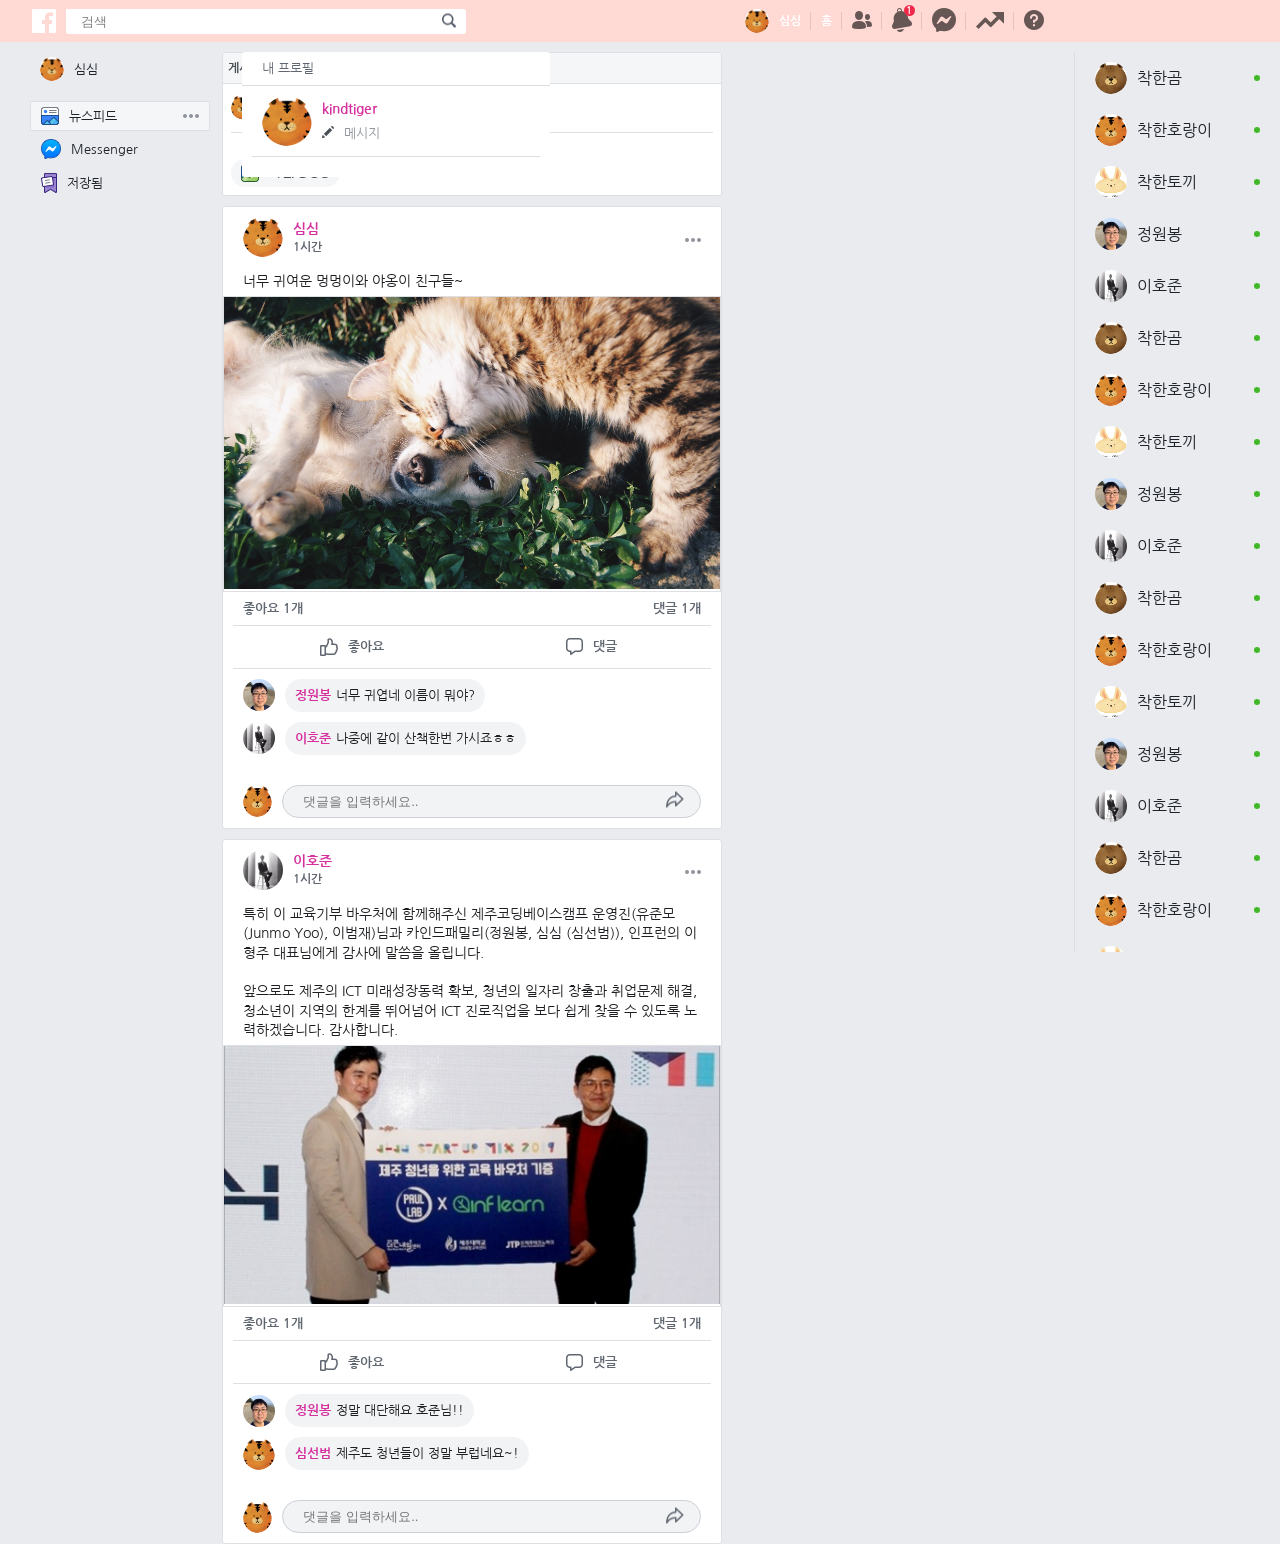
<file: index.html>
<!DOCTYPE html>
<html lang="ko-KR">
<head>
    <meta charset="UTF-8">
    <meta name="viewport" content="width=device-width, user-scalable=no, initial-scale=1.0, maximum-scale=1.0, minimum-scale=1.0">
    <title>Facebook</title>
    <link href="https://fonts.googleapis.com/css?family=Nanum+Gothic:400,700&display=swap" rel="stylesheet">
    <link rel="shortcut icon" href="imgs/favicon.png">
    <link rel="stylesheet" href="css/reset.css">
    <link rel="stylesheet" href="css/common.css">
    <link rel="stylesheet" href="css/main.css">
    <script src="js/main.js"></script>
    <script src="js/new_post.js"></script>

</head>
<body>


<section id="container">
    <header id="header">
        <div class="inner">

            <div class="left">
                <h1 class="icon icon--facebook-white"><a href="index.html"></a></h1>

                <div class="search_container">
                    <form action="">
                        <input type="text" id="search_box" placeholder="검색">
                        <button type="submit"><span class="icon--search-black"></span></button>
                    </form>
                </div>
            </div>

            <div class="right">
                <div class="my_name"><span class="profile_img"><img src="imgs/profile/tiger.png" alt=""></span><a
                        href="#">심심</a></div>
                <div class="home">홈</div>
                <div class="people"><a href="save.html"><span class="icon icon--people-black"></span></a></div>
                <div class="bell">
                    <span class="icon icon--bell-black"></span>
                    <div class="notice">
                        <div class="icon--arrow-top"></div>
                        <h3>알림</h3>
                        <ul>
                            <li>
                                <a href="#">
                                    <div class="profile_img"><img src="imgs/profile/bear.png" alt=""></div>
                                    <div>
                                        <div><span class="name">kindbear</span> <span>님도 자신의 상태에 댓글을 달았습니다.</span></div>
                                        <div class="time">1시간</div>
                                    </div>
                                </a>
                            </li>
                            <li>
                                <a href="#">
                                    <div class="profile_img"><img src="imgs/profile/bear.png" alt=""></div>
                                    <div>
                                        <div><span class="name">kindbear</span> <span>님도 자신의 상태에 댓글을 달았습니다.</span></div>
                                        <div class="time">1시간</div>
                                    </div>
                                </a>
                            </li>
                            <li>
                                <a href="#">
                                    <div class="profile_img"><img src="imgs/profile/bear.png" alt=""></div>
                                    <div>
                                        <div><span class="name">kindbear</span> <span>님도 자신의 상태에 댓글을 달았습니다.</span></div>
                                        <div class="time">1시간</div>
                                    </div>
                                </a>
                            </li>
                            <li>
                                <a href="#">
                                    <div class="profile_img"><img src="imgs/profile/bear.png" alt=""></div>
                                    <div>
                                        <div><span class="name">kindbear</span> <span>님도 자신의 상태에 댓글을 달았습니다.</span></div>
                                        <div class="time">1시간</div>
                                    </div>
                                </a>
                            </li>
                            <li>
                                <a href="#">
                                    <div class="profile_img"><img src="imgs/profile/bear.png" alt=""></div>
                                    <div>
                                        <div><span class="name">kindbear</span> <span>님도 자신의 상태에 댓글을 달았습니다.</span></div>
                                        <div class="time">1시간</div>
                                    </div>
                                </a>
                            </li>
                            <li>
                                <a href="#">
                                    <div class="profile_img"><img src="imgs/profile/bear.png" alt=""></div>
                                    <div>
                                        <div><span class="name">kindbear</span> <span>님도 자신의 상태에 댓글을 달았습니다.</span></div>
                                        <div class="time">1시간</div>
                                    </div>
                                </a>
                            </li>
                            <li>
                                <a href="#">
                                    <div class="profile_img"><img src="imgs/profile/bear.png" alt=""></div>
                                    <div>
                                        <div><span class="name">kindbear</span> <span>님도 자신의 상태에 댓글을 달았습니다.</span></div>
                                        <div class="time">1시간</div>
                                    </div>
                                </a>
                            </li>
                            <li>
                                <a href="#">
                                    <div class="profile_img"><img src="imgs/profile/bear.png" alt=""></div>
                                    <div>
                                        <div><span class="name">kindbear</span> <span>님도 자신의 상태에 댓글을 달았습니다.</span></div>
                                        <div class="time">1시간</div>
                                    </div>
                                </a>
                            </li>
                            <li>
                                <a href="#">
                                    <div class="profile_img"><img src="imgs/profile/bear.png" alt=""></div>
                                    <div>
                                        <div><span class="name">kindbear</span> <span>님도 자신의 상태에 댓글을 달았습니다.</span></div>
                                        <div class="time">1시간</div>
                                    </div>
                                </a>
                            </li>
                            <li>
                                <a href="#">
                                    <div class="profile_img"><img src="imgs/profile/bear.png" alt=""></div>
                                    <div>
                                        <div><span class="name">kindbear</span> <span>님도 자신의 상태에 댓글을 달았습니다.</span></div>
                                        <div class="time">1시간</div>
                                    </div>
                                </a>
                            </li>

                        </ul>
                    </div>
                </div>
                <div><a href="messenger.html"><span class="icon icon--messenger--black"></span></a></div>
                <div><a href="#"><span class="icon icon--chart--black"></span></a></div>
                <div class="question"><a href="http://www.kind-family.com"><span class="icon icon--question-black"></span></a></div>
            </div>

        </div>
    </header>

    <div id="wrapper">
        <div class="inner">

            <div class="left_box">
                <div class="my_name">

                    <a href="index.html">
                        <div class="profile_img"><img src="imgs/profile/tiger.png" alt=""></div>
                        <span class="name">심심</span>
                        <span class="icon--more"></span>
                    </a>
                </div>
                <ul class="list">
                    <li class="active"><a href="index.html"><span class="icon icon--news"></span>뉴스피드 <span class="icon--more"></span></a></li>
                    <li><a href="messenger.html"><span class="icon icon--messenger"></span>Messenger <span class="icon--more"></span></a></li>
                    <li><a href="save.html"><span class="icon icon--save"></span>저장됨 <span class="icon--more"></span></a></li>
                </ul>
            </div>

            <section id="contents_container">
                <article class="create_box">
                    <h2 class="title">게시물 만들기</h2>
                    <div class="text_field">

                        <form action="">

                            <div class="top">
                                <div class="profile_img"><img src="imgs/profile/tiger.png" alt=""></div>
                                <!--                                <div><span>심심님, 무슨 생각을 하고 계신가요?</span></div>-->
                                <p>
                                    <textarea name="content" id="text_field" cols="50" rows="5" data-name="add" placeholder="심심님, 무슨 생각을 하고 계신가요?"></textarea>
                                </p>
                            </div>
                            <div class="middle">
                                <canvas id="imageCanvas" width="0" height="0"></canvas>
                            </div>
                            <div class="bottom">
                                <input type="file" name="photo" id="id_photo" required accept="image/*">

                                <div class="import-btn">
                                    <label for="id_photo" id="photo_label"><span class="icon icon--picture"></span>사진/동영상</label>
                                </div>
                            </div>
                            <div class="submit">
                                <input type="submit" id="submitBtn" value="게시" disabled>
                            </div>

                        </form>
                    </div>
                </article>

                <article class="contents">
                    <header>
                        <div class="profile_container">
                            <div class="profile_img"><img src="imgs/profile/tiger.png" alt=""></div>
                            <div>
                                <div class="name"><a href="#">심심</a></div>
                                <div class="time">1시간</div>
                            </div>
                            <div class="more" data-name="more">
                                <span class="icon--more"></span>
                                <ul class="hidden_menu">
                                    <li><button>친구요청</button></li>
                                    <li>저장하기</li>
                                    <li><a href="edit.html">수정</a></li>
                                    <li><input type="button" value="삭제"></li>
                                </ul>
                            </div>
                        </div>
                    </header>
                    <div class="main_article">

                        너무 귀여운 멍멍이와 야옹이 친구들~

                    </div>
                    <div class="img_section">
                        <a href="#"><img src="imgs/thumb/thumb03.jpg" alt=""></a>
                    </div>

                    <div class="ajax_field">
                        <div class="like">좋아요 <span class="like_count" id="like-count-37">1</span>개</div>
                        <div class="comment">댓글 <span class="comment_count">1</span>개</div>
                    </div>

                    <div class="btn_container">
                        <div class="like-btn" data-name="like"><span class="icon icon--like-line"></span>좋아요</div>
                        <div class="comment-btn"><span class="icon icon--comment-line"></span>댓글</div>
                    </div>

                    <div class="comment_container">

                        <div class="id">
                            <div class="profile_img"><img src="imgs/profile/bong.jpg" alt=""></div>
                            <div class="comment_field">
                                <div class="text_container">
                                    <div class="name"><a href="#">정원봉</a></div>
                                    <div class="text_field">너무 귀엽네 이름이 뭐야?</div>
                                </div>
                            </div>
                        </div>

                        <div class="id">
                            <div class="profile_img"><img src="imgs/profile/ho.jpg" alt=""></div>
                            <div class="comment_field">
                                <div class="text_container">
                                    <div class="name"><a href="#">이호준</a></div>
                                    <div class="text_field">나중에 같이 산책한번 가시죠ㅎㅎ</div>
                                </div>
                            </div>
                        </div>

                    </div>

                    <div class="comment_input">
                        <div class="profile_img"><img src="imgs/profile/tiger.png" alt=""></div>
                        <div class="input_container">
                            <label for="comment37"></label>
                            <input type="text" id="comment37" placeholder="댓글을 입력하세요..">
                            <button class="send" data-name="send"><span class="icon--send"></span></button>
                        </div>
                    </div>
                </article>

                <article class="contents">
                    <header>
                        <div class="profile_container">
                            <div class="profile_img"><img src="imgs/profile/ho.jpg" alt=""></div>
                            <div>
                                <div class="name"><a href="#">이호준</a></div>
                                <div class="time">1시간</div>
                            </div>
                            <div class="more" data-name="more">
                                <span class="icon--more"></span>
                                <ul class="hidden_menu">
                                    <li><button>친구요청</button></li>
                                    <li>저장하기</li>
                                    <li><a href="#">수정</a></li>
                                    <li><input type="button" value="삭제"></li>
                                </ul>
                            </div>
                        </div>
                    </header>
                    <div class="main_article">
                        특히 이 교육기부 바우처에 함께해주신 제주코딩베이스캠프 운영진(유준모 (Junmo Yoo), 이범재)님과 카인드패밀리(정원봉, 심심 (심선범)), 인프런의 이형주 대표님에게 감사에 말씀을 올립니다.
                        <br>
                        <br>
                        앞으로도 제주의 ICT 미래성장동력 확보, 청년의 일자리 창출과 취업문제 해결, 청소년이 지역의 한계를 뛰어넘어 ICT 진로직업을 보다 쉽게 찾을 수 있도록 노력하겠습니다.
                        감사합니다.
                    </div>
                    <div class="img_section">
                        <a href="#"><img src="imgs/thumb/thumb01.jpg" alt=""></a>
                    </div>

                    <div class="ajax_field">
                        <div class="like">좋아요 <span class="like_count">1</span>개</div>
                        <div class="comment">댓글 <span class="comment_count">1</span>개</div>
                    </div>

                    <div class="btn_container">
                        <div class="like-btn"><span class="icon icon--like-line"></span>좋아요</div>
                        <div class="comment-btn"><span class="icon icon--comment-line"></span>댓글</div>
                    </div>

                    <div class="comment_container">

                        <div class="id">
                            <div class="profile_img"><img src="imgs/profile/bong.jpg" alt=""></div>
                            <div class="comment_field">
                                <div class="text_container">
                                    <div class="name"><a href="#">정원봉</a></div>
                                    <div class="text_field">정말 대단해요 호준님!!</div>
                                </div>
                            </div>
                        </div>

                        <div class="id">
                            <div class="profile_img"><img src="imgs/profile/tiger.png" alt=""></div>
                            <div class="comment_field">
                                <div class="text_container">
                                    <div class="name"><a href="#">심선범</a></div>
                                    <div class="text_field">제주도 청년들이 정말 부럽네요~!</div>
                                </div>
                            </div>
                        </div>

                    </div>

                    <div class="comment_input">
                        <div class="profile_img"><img src="imgs/profile/tiger.png" alt=""></div>
                        <div class="input_container">
                            <label for="comment"></label>
                            <input type="text" id="comment" placeholder="댓글을 입력하세요..">
                            <button class="send" data-name="send"><span class="icon--send"></span></button>
                        </div>
                    </div>
                </article>

                <input type="hidden" id="page" value="0">

            </section>

            <div class="right_box">

                <header class="title">내 프로필</header>

                <div class="right_profile">
                    <div class="profile_img"><img src="imgs/profile/tiger.png" alt=""></div>
                    <div class="detail">
                        <div class="name"><a href="#">kindtiger</a></div>
                        <div class="message"><span class="icon icon--write-gray"></span>메시지</div>
                    </div>
                </div>

            </div>
        </div>
    </div>

    <div id="side_box">
        <ul>
            <li>
                <div class="profile_img"><img src="imgs/profile/bear.png" alt=""></div>
                <div class="name">착한곰</div>
                <div class="light"></div>
            </li>
            <li>
                <div class="profile_img"><img src="imgs/profile/tiger.png" alt=""></div>
                <div class="name">착한호랑이</div>
                <div class="light"></div>
            </li>
            <li>
                <div class="profile_img"><img src="imgs/profile/rabbit.png" alt=""></div>
                <div class="name">착한토끼</div>
                <div class="light"></div>
            </li>
            <li>
                <div class="profile_img"><img src="imgs/profile/bong.jpg" alt=""></div>
                <div class="name">정원봉</div>
                <div class="light"></div>
            </li>
            <li>
                <div class="profile_img"><img src="imgs/profile/ho.jpg" alt=""></div>
                <div class="name">이호준</div>
                <div class="light"></div>
            </li>
            <li>
                <div class="profile_img"><img src="imgs/profile/bear.png" alt=""></div>
                <div class="name">착한곰</div>
                <div class="light"></div>
            </li>
            <li>
                <div class="profile_img"><img src="imgs/profile/tiger.png" alt=""></div>
                <div class="name">착한호랑이</div>
                <div class="light"></div>
            </li>
            <li>
                <div class="profile_img"><img src="imgs/profile/rabbit.png" alt=""></div>
                <div class="name">착한토끼</div>
                <div class="light"></div>
            </li>
            <li>
                <div class="profile_img"><img src="imgs/profile/bong.jpg" alt=""></div>
                <div class="name">정원봉</div>
                <div class="light"></div>
            </li>
            <li>
                <div class="profile_img"><img src="imgs/profile/ho.jpg" alt=""></div>
                <div class="name">이호준</div>
                <div class="light"></div>
            </li>
            <li>
                <div class="profile_img"><img src="imgs/profile/bear.png" alt=""></div>
                <div class="name">착한곰</div>
                <div class="light"></div>
            </li>
            <li>
                <div class="profile_img"><img src="imgs/profile/tiger.png" alt=""></div>
                <div class="name">착한호랑이</div>
                <div class="light"></div>
            </li>
            <li>
                <div class="profile_img"><img src="imgs/profile/rabbit.png" alt=""></div>
                <div class="name">착한토끼</div>
                <div class="light"></div>
            </li>
            <li>
                <div class="profile_img"><img src="imgs/profile/bong.jpg" alt=""></div>
                <div class="name">정원봉</div>
                <div class="light"></div>
            </li>
            <li>
                <div class="profile_img"><img src="imgs/profile/ho.jpg" alt=""></div>
                <div class="name">이호준</div>
                <div class="light"></div>
            </li>
            <li>
                <div class="profile_img"><img src="imgs/profile/bear.png" alt=""></div>
                <div class="name">착한곰</div>
                <div class="light"></div>
            </li>
            <li>
                <div class="profile_img"><img src="imgs/profile/tiger.png" alt=""></div>
                <div class="name">착한호랑이</div>
                <div class="light"></div>
            </li>
            <li>
                <div class="profile_img"><img src="imgs/profile/rabbit.png" alt=""></div>
                <div class="name">착한토끼</div>
                <div class="light"></div>
            </li>
            <li>
                <div class="profile_img"><img src="imgs/profile/bong.jpg" alt=""></div>
                <div class="name">정원봉</div>
                <div class="light"></div>
            </li>
            <li>
                <div class="profile_img"><img src="imgs/profile/ho.jpg" alt=""></div>
                <div class="name">이호준</div>
                <div class="light"></div>
            </li>
            <li>
                <div class="profile_img"><img src="imgs/profile/bear.png" alt=""></div>
                <div class="name">착한곰</div>
                <div class="light"></div>
            </li>
            <li>
                <div class="profile_img"><img src="imgs/profile/tiger.png" alt=""></div>
                <div class="name">착한호랑이</div>
                <div class="light"></div>
            </li>
            <li>
                <div class="profile_img"><img src="imgs/profile/rabbit.png" alt=""></div>
                <div class="name">착한토끼</div>
                <div class="light"></div>
            </li>
            <li>
                <div class="profile_img"><img src="imgs/profile/bong.jpg" alt=""></div>
                <div class="name">정원봉</div>
                <div class="light"></div>
            </li>
            <li>
                <div class="profile_img"><img src="imgs/profile/ho.jpg" alt=""></div>
                <div class="name">이호준</div>
                <div class="light"></div>
            </li>
        </ul>
    </div>


</section>


<script src="https://code.jquery.com/jquery-3.4.1.min.js"></script>
<script src="js/main.js"></script>
<script src="js/new_post.js"></script>
</body>
</html>
</file>
<file: css/common.css>
:root {
    --fds-active-icon: #3578E5;
    display: inline-block;
    --fds-attachment-footer-background: #F2F3F5;
    --fds-black: #000000;
    --fds-black-alpha-05: rgba(0, 0, 0, 0.05);
    --fds-black-alpha-10: rgba(0, 0, 0, 0.1);
    --fds-black-alpha-15: rgba(0, 0, 0, 0.15);
    --fds-black-alpha-20: rgba(0, 0, 0, 0.2);
    --fds-black-alpha-30: rgba(0, 0, 0, 0.3);
    --fds-black-alpha-40: rgba(0, 0, 0, 0.4);
    --fds-black-alpha-50: rgba(0, 0, 0, 0.5);
    --fds-black-alpha-60: rgba(0, 0, 0, 0.6);
    --fds-black-alpha-80: rgba(0, 0, 0, 0.8);
    --fds-blue-05: #ECF3FF;
    --fds-blue-30: #AAC9FF;
    --fds-blue-40: #77A7FF;
    --fds-blue-60: #1877F2;
    --fds-blue-70: #2851A3;
    --fds-blue-80: #1D3C78;
    --fds-blue-95: #E7F3FF;
    --fds-blue-badge: #1877F2;
    --fds-blue-link: #1877F2;
    --fds-button-icon: #444950;
    display: inline-block;
    --fds-button-text: #444950;
    --fds-comment-background: #F2F3F5;
    --fds-dark-mode-gray-35: #CCCCCC;
    --fds-dark-mode-gray-50: #828282;
    --fds-dark-mode-gray-70: #4A4A4A;
    --fds-dark-mode-gray-80: #373737;
    --fds-dark-mode-gray-90: #282828;
    --fds-dark-mode-gray-100: #1C1C1C;
    --fds-dark-ui-card-border: #282828;
    --fds-dark-ui-cards: #1C1C1C;
    --fds-dark-ui-disabled-icon: #373737;
    display: inline-block;
    --fds-dark-ui-divider: #282828;
    --fds-dark-ui-medium-text: #828282;
    --fds-dark-ui-nav-bar: #1C1C1C;
    --fds-dark-ui-primary-icon: #828282;
    display: inline-block;
    --fds-dark-ui-primary-text: #CCCCCC;
    --fds-dark-ui-secondary-icon: #4A4A4A;
    display: inline-block;
    --fds-dark-ui-secondary-text: #4A4A4A;
    --fds-dark-ui-tab-bar: #1C1C1C;
    --fds-dark-ui-wash: #000000;
    --fds-data-mango: #f5bb41;
    --fds-disabled-icon: #BEC3C9;
    display: inline-block;
    --fds-disabled-text: #BEC3C9;
    --fds-divider-on-wash: #CCD0D5;
    --fds-divider-on-white: #DADDE1;
    --fds-fast: 200ms;
    --fds-fb-blue-70: #FFD9D4; /*header color*/
    --fds-fb-blue-75: #D62F9E; /*name color*/
    --fds-gray-00: #F5F6F7; /*list hover color*/
    --fds-gray-05: #F2F3F5;
    --fds-gray-10: #EBEDF0;
    --fds-gray-20: #DADDE1;
    --fds-gray-25: #CCD0D5;
    --fds-gray-30: #BEC3C9;
    --fds-gray-45: #8D949E;
    --fds-gray-70: #606770;
    --fds-gray-80: #444950;
    --fds-gray-100: #1C1E21; /*main article color*/
    --fds-green-30: #86DF81;
    --fds-green-55: #00A400;
    --fds-green-60: #008C00;
    --fds-green-70: #006900;
    --fds-highlight: #3578E5;
    --fds-highlight-cell-background: #ECF3FF;
    --fds-list-cell-pressed: rgba(0, 0, 0, 0.05);
    --fds-mobile-wash: #CCD0D5;
    --fds-nav-bar-background: #4267B2;
    --fds-negative: #FA383E;
    --fds-notification-badge: #FA383E;
    --fds-placeholder-text: #8D949E;
    --fds-positive: #00A400;
    --fds-primary-button-pressed: #77A7FF;
    --fds-primary-icon: #1C1E21;
    display: inline-block;
    --fds-primary-text: #1C1E21;
    --fds-red-55: #FA383E;
    --fds-secondary-button-pressed: rgba(0, 0, 0, 0.05);
    --fds-secondary-icon: #606770;
    display: inline-block;
    --fds-secondary-text: #606770;
    --fds-slow: 400ms;
    --fds-soft: cubic-bezier(0.08, 0.52, 0.52, 1);
    --fds-spectrum-aluminum: #A3CEDF;
    --fds-spectrum-aluminum-dark-1: #8EBFD4;
    --fds-spectrum-aluminum-dark-2: #6CA0B6;
    --fds-spectrum-aluminum-dark-3: #4B8096;
    --fds-spectrum-aluminum-tint-15: #B0D5E5;
    --fds-spectrum-aluminum-tint-30: #BFDDE9;
    --fds-spectrum-aluminum-tint-50: #D1E7F0;
    --fds-spectrum-aluminum-tint-70: #E4F0F6;
    --fds-spectrum-aluminum-tint-90: #F6FAFC;
    --fds-spectrum-blue-gray: #5F6673;
    --fds-spectrum-blue-gray-dark-1: #4F5766;
    --fds-spectrum-blue-gray-dark-2: #303846;
    --fds-spectrum-blue-gray-dark-3: #23272F;
    --fds-spectrum-blue-gray-tint-15: #777D88;
    --fds-spectrum-blue-gray-tint-30: #8F949D;
    --fds-spectrum-blue-gray-tint-50: #AFB3B9;
    --fds-spectrum-blue-gray-tint-70: #CFD1D5;
    --fds-spectrum-blue-gray-tint-90: #EFF0F1;
    --fds-spectrum-cherry: #F35369;
    --fds-spectrum-cherry-dark-1: #E04C60;
    --fds-spectrum-cherry-dark-2: #B73749;
    --fds-spectrum-cherry-dark-3: #9B2B3A;
    --fds-spectrum-cherry-tint-15: #F36B7F;
    --fds-spectrum-cherry-tint-30: #F58796;
    --fds-spectrum-cherry-tint-50: #F8A9B4;
    --fds-spectrum-cherry-tint-70: #FBCCD2;
    --fds-spectrum-cherry-tint-90: #FEEEF0;
    --fds-spectrum-grape: #8C72CB;
    --fds-spectrum-grape-dark-1: #7B64C0;
    --fds-spectrum-grape-dark-2: #6A51B2;
    --fds-spectrum-grape-dark-3: #58409B;
    --fds-spectrum-grape-tint-15: #9D87D2;
    --fds-spectrum-grape-tint-30: #AF9CDA;
    --fds-spectrum-grape-tint-50: #C6B8E5;
    --fds-spectrum-grape-tint-70: #DDD5F0;
    --fds-spectrum-grape-tint-90: #F4F1FA;
    --fds-spectrum-lemon: #FCD872;
    --fds-spectrum-lemon-dark-1: #F5C33B;
    --fds-spectrum-lemon-dark-2: #E1A43B;
    --fds-spectrum-lemon-dark-3: #D18F41;
    --fds-spectrum-lemon-tint-15: #FFE18F;
    --fds-spectrum-lemon-tint-30: #FFE8A8;
    --fds-spectrum-lemon-tint-50: #FFECB5;
    --fds-spectrum-lemon-tint-70: #FEF2D1;
    --fds-spectrum-lemon-tint-90: #FFFBF0;
    --fds-spectrum-lime: #A3CE71;
    --fds-spectrum-lime-dark-1: #89BE4C;
    --fds-spectrum-lime-dark-2: #71A830;
    --fds-spectrum-lime-dark-3: #629824;
    --fds-spectrum-lime-tint-15: #B1D587;
    --fds-spectrum-lime-tint-30: #BEDD9C;
    --fds-spectrum-lime-tint-50: #D1E6B9;
    --fds-spectrum-lime-tint-70: #E4F0D5;
    --fds-spectrum-lime-tint-90: #F6FAF1;
    --fds-spectrum-orange: #F7923B;
    --fds-spectrum-orange-dark-1: #E07A2E;
    --fds-spectrum-orange-dark-2: #CC5D22;
    --fds-spectrum-orange-dark-3: #AC4615;
    --fds-spectrum-orange-tint-15: #F9A159;
    --fds-spectrum-orange-tint-30: #F9B278;
    --fds-spectrum-orange-tint-50: #FBC89F;
    --fds-spectrum-orange-tint-70: #FCDEC5;
    --fds-spectrum-orange-tint-90: #FEF4EC;
    --fds-spectrum-pink: #EC7EBD;
    --fds-spectrum-pink-dark-1: #EC6FB5;
    --fds-spectrum-pink-dark-2: #D4539B;
    --fds-spectrum-pink-dark-3: #B0377B;
    --fds-spectrum-pink-tint-15: #EF92C7;
    --fds-spectrum-pink-tint-30: #F2A5D1;
    --fds-spectrum-pink-tint-50: #F6BFDF;
    --fds-spectrum-pink-tint-70: #F9D9EB;
    --fds-spectrum-pink-tint-90: #FDF3F8;
    --fds-spectrum-seafoam: #54C7EC;
    --fds-spectrum-seafoam-dark-1: #39AFD5;
    --fds-spectrum-seafoam-dark-2: #2088AF;
    --fds-spectrum-seafoam-dark-3: #186D90;
    --fds-spectrum-seafoam-tint-15: #6BCFEF;
    --fds-spectrum-seafoam-tint-30: #84D8F2;
    --fds-spectrum-seafoam-tint-50: #A7E3F6;
    --fds-spectrum-seafoam-tint-70: #CAEEF9;
    --fds-spectrum-seafoam-tint-90: #EEFAFD;
    --fds-spectrum-skin-1: #F1D2B6;
    --fds-spectrum-skin-1-dark-1: #E2BA96;
    --fds-spectrum-skin-1-dark-2: #DDAC82;
    --fds-spectrum-skin-1-dark-3: #D9A170;
    --fds-spectrum-skin-1-tint-15: #F3D9C1;
    --fds-spectrum-skin-1-tint-30: #F6E0CC;
    --fds-spectrum-skin-1-tint-50: #F8E9DB;
    --fds-spectrum-skin-1-tint-70: #FAF2EA;
    --fds-spectrum-skin-1-tint-90: #FEFBF8;
    --fds-spectrum-skin-2: #D7B195;
    --fds-spectrum-skin-2-dark-1: #CFA588;
    --fds-spectrum-skin-2-dark-2: #C2977A;
    --fds-spectrum-skin-2-dark-3: #AF866A;
    --fds-spectrum-skin-2-tint-15: #DEBDA5;
    --fds-spectrum-skin-2-tint-30: #E5C9B5;
    --fds-spectrum-skin-2-tint-50: #ECD8CB;
    --fds-spectrum-skin-2-tint-70: #F3E8E0;
    --fds-spectrum-skin-2-tint-90: #FBF7F5;
    --fds-spectrum-skin-3: #D8A873;
    --fds-spectrum-skin-3-dark-1: #CD9862;
    --fds-spectrum-skin-3-dark-2: #BA8653;
    --fds-spectrum-skin-3-dark-3: #A77A4E;
    --fds-spectrum-skin-3-tint-15: #E0B588;
    --fds-spectrum-skin-3-tint-30: #E5C29E;
    --fds-spectrum-skin-3-tint-50: #ECD4B9;
    --fds-spectrum-skin-3-tint-70: #F4E5D6;
    --fds-spectrum-skin-3-tint-90: #FCF6F1;
    --fds-spectrum-skin-4: #A67B4F;
    --fds-spectrum-skin-4-dark-1: #A07243;
    --fds-spectrum-skin-4-dark-2: #94683D;
    --fds-spectrum-skin-4-dark-3: #815830;
    --fds-spectrum-skin-4-tint-15: #AE8761;
    --fds-spectrum-skin-4-tint-30: #BC9D7D;
    --fds-spectrum-skin-4-tint-50: #D0B9A2;
    --fds-spectrum-skin-4-tint-70: #E2D5C8;
    --fds-spectrum-skin-4-tint-90: #F6F1ED;
    --fds-spectrum-skin-5: #6A4F3B;
    --fds-spectrum-skin-5-dark-1: #624733;
    --fds-spectrum-skin-5-dark-2: #503B2C;
    --fds-spectrum-skin-5-dark-3: #453223;
    --fds-spectrum-skin-5-tint-15: #8A715B;
    --fds-spectrum-skin-5-tint-30: #9F8A79;
    --fds-spectrum-skin-5-tint-50: #BAACA0;
    --fds-spectrum-skin-5-tint-70: #D5CDC6;
    --fds-spectrum-skin-5-tint-90: #F2EFEC;
    --fds-spectrum-slate: #B9CAD2;
    --fds-spectrum-slate-dark-1: #A8BBC3;
    --fds-spectrum-slate-dark-2: #89A1AC;
    --fds-spectrum-slate-dark-3: #688694;
    --fds-spectrum-slate-tint-15: #C4D2D9;
    --fds-spectrum-slate-tint-30: #CEDAE0;
    --fds-spectrum-slate-tint-50: #DCE5E9;
    --fds-spectrum-slate-tint-70: #EAEFF2;
    --fds-spectrum-slate-tint-90: #F8FAFB;
    --fds-spectrum-teal: #6BCEBB;
    --fds-spectrum-teal-dark-1: #4DBBA6;
    --fds-spectrum-teal-dark-2: #31A38D;
    --fds-spectrum-teal-dark-3: #24917D;
    --fds-spectrum-teal-tint-15: #80D4C4;
    --fds-spectrum-teal-tint-30: #97DCCF;
    --fds-spectrum-teal-tint-50: #B4E6DD;
    --fds-spectrum-teal-tint-70: #D2F0EA;
    --fds-spectrum-teal-tint-90: #F0FAF8;
    --fds-spectrum-tomato: #FB724B;
    --fds-spectrum-tomato-dark-1: #EF6632;
    --fds-spectrum-tomato-dark-2: #DB4123;
    --fds-spectrum-tomato-dark-3: #C32D0E;
    --fds-spectrum-tomato-tint-15: #F1765E;
    --fds-spectrum-tomato-tint-30: #F38E7B;
    --fds-spectrum-tomato-tint-50: #F7AFA0;
    --fds-spectrum-tomato-tint-70: #F9CFC7;
    --fds-spectrum-tomato-tint-90: #FDEFED;
    --fds-strong: cubic-bezier(0.12, 0.8, 0.32, 1);
    --fds-tertiary-icon: #8D949E;
    display: inline-block;
    --fds-white: #FFFFFF;
    --fds-white-alpha-05: rgba(255, 255, 255, 0.05);
    --fds-white-alpha-10: rgba(255, 255, 255, 0.1);
    --fds-white-alpha-15: rgba(255, 255, 255, 0.15);
    --fds-white-alpha-20: rgba(255, 255, 255, 0.2);
    --fds-white-alpha-30: rgba(255, 255, 255, 0.3);
    --fds-white-alpha-40: rgba(255, 255, 255, 0.4);
    --fds-white-alpha-50: rgba(255, 255, 255, 0.5);
    --fds-white-alpha-60: rgba(255, 255, 255, 0.6);
    --fds-white-alpha-80: rgba(255, 255, 255, 0.8);
    --fds-white-text: #FFFFFF;
    --fds-www-wash: #EBEDF0;
    --fds-yellow-20: #FFBA00;
    --header-height: 60px;
    --header-height-two-row: 124px;
    --fds-animation-enter-exit-in: cubic-bezier(0.14, 1, 0.34, 1);
    --fds-animation-enter-exit-out: cubic-bezier(0.45, 0.1, 0.2, 1);
    --fds-animation-swap-shuffle-in: cubic-bezier(0.14, 1, 0.34, 1);
    --fds-animation-swap-shuffle-out: cubic-bezier(0.45, 0.1, 0.2, 1);
    --fds-animation-move-in: cubic-bezier(0.17, 0.17, 0, 1);
    --fds-animation-move-out: cubic-bezier(0.17, 0.17, 0, 1);
    --fds-animation-expand-collapse-in: cubic-bezier(0.17, 0.17, 0, 1);
    --fds-animation-expand-collapse-out: cubic-bezier(0.17, 0.17, 0, 1);
    --fds-animation-passive-move-in: cubic-bezier(0.5, 0, 0.1, 1);
    --fds-animation-passive-move-out: cubic-bezier(0.5, 0, 0.1, 1);
    --fds-animation-quick-move-in: cubic-bezier(0.1, 0.9, 0.2, 1);
    --fds-animation-quick-move-out: cubic-bezier(0.1, 0.9, 0.2, 1);
    --fds-animation-fade-in: cubic-bezier(0, 0, 1, 1);
    --fds-animation-fade-out: cubic-bezier(0, 0, 1, 1);
    --fds-duration-extra-extra-short-in: 100ms;
    --fds-duration-extra-extra-short-out: 100ms;
    --fds-duration-extra-short-in: 200ms;
    --fds-duration-extra-short-out: 150ms;
    --fds-duration-short-in: 280ms;
    --fds-duration-short-out: 200ms;
    --fds-duration-medium-in: 400ms;
    --fds-duration-medium-out: 350ms;
    --fds-duration-long-in: 500ms;
    --fds-duration-long-out: 350ms;
    --fds-duration-extra-long-in: 1000ms;
    --fds-duration-extra-long-out: 1000ms;
    --fds-duration-none: 0ms;
    --accent: hsl(214, 89%, 52%);
    --always-white: #FFFFFF;
    --always-black: black;
    --always-dark-gradient: linear-gradient(rgba(0, 0, 0, 0), rgba(0, 0, 0, 0.6));
    --always-dark-overlay: rgba(0, 0, 0, 0.4);
    --always-light-overlay: rgba(255, 255, 255, 0.4);
    --attachment-footer-background: #F0F2F5;
    --base-blue: #1877F2;
    --base-cherry: #F3425F;
    --base-grape: #8C72CB;
    --base-lemon: #FCD872;
    --base-lime: #A3CE71;
    --base-pink: #EC7EBD;
    --base-seafoam: #54C7EC;
    --base-teal: #6BCEBB;
    --base-tomato: #FB724B;
    --blue-link: #216FDB;
    --card-background: #FFFFFF;
    --comment-background: #F0F2F5;
    --disabled-button-background: #E4E6EB;
    --disabled-icon: #BCC0C4;
    display: inline-block;
    --disabled-text: #BCC0C4;
    --divider: #CED0D4;
    --event-date: #F3425F;
    --filter-accent: invert(39%) sepia(57%) saturate(4728%) hue-rotate(202deg) brightness(97%) contrast(96%);
    --filter-always-white: invert(100%);
    --filter-disabled-icon: invert(80%) sepia(6%) saturate(240%) hue-rotate(173deg) brightness(98%) contrast(89%);
    display: inline-block;
    --filter-placeholder-icon: invert(59%) sepia(11%) saturate(270%) hue-rotate(176deg) brightness(96%) contrast(94%);
    display: inline-block;
    --filter-primary-icon: invert(8%) sepia(10%) saturate(664%) hue-rotate(177deg) brightness(104%) contrast(91%);
    display: inline-block;
    --filter-secondary-icon: invert(39%) sepia(21%) saturate(219%) hue-rotate(174deg) brightness(94%) contrast(86%);
    display: inline-block;
    --filter-warning-icon: invert(77%) sepia(29%) saturate(4090%) hue-rotate(359deg) brightness(102%) contrast(107%);
    display: inline-block;
    --filter-blue-link-icon: invert(30%) sepia(98%) saturate(1332%) hue-rotate(192deg) brightness(91%) contrast(101%);
    display: inline-block;
    --filter-positive: invert(37%) sepia(61%) saturate(1842%) hue-rotate(91deg) brightness(97%) contrast(105%);
    --filter-negative: invert(25%) sepia(33%) saturate(7033%) hue-rotate(345deg) brightness(132%) contrast(96%);
    --glimmer-spinner-icon: #65676B;
    display: inline-block;
    --hero-banner-background: #FFFFFF;
    --hosted-view-selected-state: rgba(45, 136, 255, 0.1);
    --highlight-bg: #E7F3FF;
    --hover-overlay: rgba(0, 0, 0, 0.05);
    --media-hover: rgba(68, 73, 80, 0.15);
    --media-inner-border: rgba(0, 0, 0, 0.1);
    --media-outer-border: #FFFFFF;
    --media-pressed: rgba(68, 73, 80, 0.35);
    --overlay-alpha-80: rgba(244, 244, 244, 0.8);
    --nav-bar-background: #FFFFFF;
    --nav-bar-background-gradient: linear-gradient(to top, #FFFFFF, rgb(255, 255, 255), rgba(255, 255, 255, 0.7), rgba(255, 255, 255, 0.4), rgba(255, 255, 255, 0));
    --negative: hsl(350, 87%, 55%);
    --new-notification-background: #E7F3FF;
    --non-media-pressed: rgba(68, 73, 80, 0.15);
    --non-media-pressed-on-dark: rgba(255, 255, 255, 0.3);
    --notification-badge: #F02849;
    --placeholder-icon: #8A8D91;
    display: inline-block;
    --placeholder-text: #8A8D91;
    --placeholder-text-on-media: rgba(255, 255, 255, 0.5);
    --popover-background: #FFFFFF;
    --positive: #31A24C;
    --press-overlay: rgba(0, 0, 0, 0.1);
    --primary-button-background: #1877F2;
    --primary-button-pressed: #77A7FF;
    --primary-button-text: #FFFFFF;
    --primary-deemphasized-button-background: #E7F3FF;
    --primary-deemphasized-button-pressed: rgba(0, 0, 0, 0.05);
    --primary-deemphasized-button-pressed-overlay: rgba(25, 110, 255, 0.15);
    --primary-deemphasized-button-text: #1877F2;
    --primary-icon: #050505;
    display: inline-block;
    --primary-text: #050505;
    --primary-text-on-media: #FFFFFF;
    --progress-ring-neutral-background: rgba(0, 0, 0, 0.2);
    --progress-ring-neutral-foreground: #000000;
    --progress-ring-on-media-background: rgba(255, 255, 255, 0.2);
    --progress-ring-on-media-foreground: #FFFFFF;
    --progress-ring-blue-background: rgba(24, 119, 242, 0.2);
    --progress-ring-blue-foreground: hsl(214, 89%, 52%);
    --progress-ring-disabled-background: rgba(190, 195, 201, 0.2);
    --progress-ring-disabled-foreground: #BEC3C9;
    --secondary-button-background: #E4E6EB;
    --secondary-button-background-floating: #ffffff;
    --secondary-button-background-on-dark: rgba(0, 0, 0, 0.4);
    --secondary-button-pressed: rgba(0, 0, 0, 0.05);
    --secondary-button-text: #050505;
    --secondary-icon: #65676B;
    display: inline-block;
    --secondary-text: #65676B;
    --secondary-text-on-media: rgba(255, 255, 255, 0.9);
    --section-header-text: #4B4C4F;
    --shadow-1: rgba(0, 0, 0, 0.1);
    --shadow-2: rgba(0, 0, 0, 0.2);
    --shadow-5: rgba(0, 0, 0, 0.5);
    --shadow-inset: rgba(255, 255, 255, 0.5);
    --surface-background: #FFFFFF;
    --toggle-button-active-background: #E7F3FF;
    --wash: #E4E6EB;
    --web-wash: #F0F2F5;
    --warning: hsl(40, 89%, 52%);
}


body {
    background-color: #e9ebee;
    color: #1d2129;
    font-family: 'Nanum Gothic', sans-serif;
}


.icon:hover {
    opacity: 1;
}

.icon {
    margin-right: 10px;
}


.icon--send {
    display: inline-block;
    background: url('../imgs/bg04.png') no-repeat -433px -246px;
    width: 18px;
    height: 16px;
}


.icon--main-logo {
    display: inline-block;
    background: url('../imgs/bg03.png') no-repeat 0 -33px;
    width: 24px;
    height: 24px;
}


.icon--news {
    display: inline-block;
    background: url('../imgs/bg01.png') no-repeat -1px -964px;
    width: 18px;
    height: 18px;
}

.icon--picture {
    display: inline-block;
    background: url('../imgs/bg01.png') no-repeat -1px -1090px;
    width: 19px;
    height: 18px;
}


.icon--messenger {
    display: inline-block;
    background: url('../imgs/bg01.png') no-repeat 0 -249px;
    width: 20px;
    height: 20px;
}

.icon--save {
    display: inline-block;
    background: url('../imgs/bg01.png') no-repeat -1px -396px;
    width: 16px;
    height: 20px;
}


.icon--search-black {
    display: inline-block;
    background: url('../imgs/bg02.png') no-repeat 0 -949px;
    width: 14px;
    height: 14px;
}


.icon--search-white {
    display: inline-block;
    background: url('../imgs/bg02.png') no-repeat 0 -964px;
    width: 14px;
    height: 14px;
}


.icon--people-black {
    display: inline-block;
    background: url('../imgs/bg02.png') no-repeat -2px -791px;
    width: 20px;
    height: 18px;
    opacity: .6;
}

.icon--people-white {
    display: inline-block;
    background: url('../imgs/bg02.png') no-repeat -2px -766px;
    width: 20px;
    height: 18px;
}

.icon--bell-black {
    display: inline-block;
    background: url('../imgs/bg02.png') no-repeat -3px -188px;
    width: 20px;
    height: 24px;
    opacity: .6;
}


.icon--question-black {
    display: inline-block;
    background: url('../imgs/bg03.png') no-repeat -2px -135px;
    width: 20px;
    height: 20px;
    opacity: .6;
}

.icon--question-white {
    display: inline-block;
    background: url('../imgs/bg03.png') no-repeat 0 -313px;
    width: 20px;
    height: 20px;
}


.icon--messenger--black {
    display:inline-block;
    background: url('../imgs/bg02.png') no-repeat 0 -13px;
    width: 24px;
    height: 24px;
    opacity: .6;
}

.icon--chart--black {
    display:inline-block;
    background: url('../imgs/bg06.png') no-repeat -104px -2440px;
    width: 28px;
    height: 17px;
    opacity: .6;
}


.icon--facebook-white {
    display: inline-block;
    background: url('../imgs/bg03.png') no-repeat 0 -33px;
    width: 24px;
    height: 24px;
}

.icon--more {
    display: inline-block;
    background: url('../imgs/bg03.png') no-repeat -2px -300px;
    width: 16px;
    height: 4px;
}


.icon--comment-line {
    display: inline-block;
    background: url('../imgs/bg04.png') no-repeat -414px -246px;
    width: 17px;
    height: 17px;
}


.icon--share-line {
    display: inline-block;
    background: url('../imgs/bg04.png') no-repeat -433px -246px;
    width: 18px;
    height: 16px;

}

.icon--write-gray {
    display: inline-block;
    background: url('../imgs/bg04.png') no-repeat -206px -282px;
    width: 12px;
    height: 12px;
}


.icon--like-line {
    display: inline-block;
    background: url('../imgs/bg05.png') no-repeat -38px -422px;
    width: 18px;
    height: 18px;
}

.icon--like-fill {
    display: inline-block;
    background: url('../imgs/bg05.png') no-repeat 0 -422px;
    width: 17px;
    height: 18px;
}



.icon--arrow-right {
    display: inline-block;
    background: url('../imgs/bg06.png') no-repeat -136px -2433px;
    width: 16px;
    height: 30px;
}

.icon--arrow-top {
    display: inline-block;
    background: url('../imgs/bg06.png') no-repeat -1px -2466px;
    width: 30px;
    height: 16px;
}





#header {
    width: 100vw;
    background-color: var(--fds-fb-blue-70);
    position: fixed;
    left: 0;
    top: 0;
    z-index: 999;
}


#header .inner {
    height: 42px;
    width: 1012px;
    margin: 0 auto;
    padding-right: 205px;
    /*background: red;*/
    display: flex;
    justify-content: space-between;
    align-items: center;
}


#header .inner .left {
    display: flex;
}

#header .inner .left h1 {
    margin-right: 10px;
}

#header .inner .left h1 > a{
    display: block;
    width: 100%;
    height: 100%;
}

#header .inner .left .search_container {
    width: 380px;
    height: 23px;
    background: #fff;
    position: relative;
}

#header .inner .left button {
    position: absolute;
    right: -20px;
    padding: 4px 10px;
    top: 58%;
    transform: translateY(-50%);
    border: none;
    background: transparent;
}

#search{
    border: none;
    border-radius: 3px;
    width: 100%;
    padding: 5px 10px;
}

.profile_img {
    display: inline-block;
    width: 24px;
    height: 24px;
    border-radius: 50%;
    overflow: hidden;
    background: #fff;
    margin-right: 10px;
}

.profile_img img {
    width: 100%;
    height: 100%;
}

#search_box {
    border: none;
    border-radius: 3px;
    width: 100%;
    /*height: 23px;*/
    padding: 5px 10px;
}

#search_box::placeholder {
    color: gray;
    text-indent: 5px;
}

#header .inner .right {
    display: flex;
    font-size: 12px;
    font-weight: bold;
    color: #fff;
    align-items: center;
}

#header .inner .right > div {
    position: relative;
    margin-left: 20px;
    cursor: pointer;
}

#header .inner .right .my_name {
    display: flex;
    align-items: center;
}

#header .inner .right > div:after {
    content: '';
    width: 1px;
    height: 18px;
    position: absolute;
    right: -10px;
    top: 50%;
    margin-top: -9px;
    background: var(--press-overlay);
}

#header .inner .right > div:last-child:after {
    display: none;
}


#header .right .icon{
    margin-right: 0;
}

#header .icon--bell-black{
    position: relative;
}

#header .bell:before{
    content: '1';
    color: #fff;
    background: var(--notification-badge);
    display: flex;
    align-items: center;
    justify-content: center;
    width: 11px;
    height: 11px;
    border-radius: 50%;
    font-size: 10px;
    position: absolute;
    right: -3px;
    top: -3px;
    z-index: 100;
}


#header .notice{
    width: 432px;
    background: #fff;
    position: absolute;
    right: -16px;
    top: 34px;
    z-index: 1000;
    border: 1px solid rgba(100, 100, 100, .4);
    border-radius: 0 0 2px 2px;
    box-shadow: 0 3px 8px rgba(0, 0, 0, 0.25);
    color: #1d2129;
    display: none;
}

#header .bell.on .notice{
    display: block;
}

#header .notice .icon--arrow-top{
    position: absolute;
    top: -16px;
    right: 10px;
}

#header .notice h3{
    font-size: 12px;
    color: #333;
    padding: 8px 12px 6px;
    border-bottom: solid 1px #dddfe2;
}


#header .notice > ul{
    overflow-x: hidden;
    overflow-y: scroll;
    max-height: 500px;
}

#header .notice > ul > li{

    padding: 10px 12px;
    font-weight: 300;
    border-bottom: 1px solid #dddfe2;
}

#header .notice > ul > li > a{
    display: flex;
    align-items: center;
}
#header .notice > ul > li:hover{
    background-color: #edf2fa;
}

#header .notice .profile_img{
    width: 48px;
    height: 48px;
}

#header .notice > ul > li .name{
    font-weight: bold;
}
#header .notice > ul > li .time{
    color: #90949c;
    margin-top: 10px;
}
/*---------//header--------*/






@media screen and (max-width:1240px){
    #wrapper .left_box{
        display: none;
    }

    #wrapper .right_box{
        display: none;
    }

    #side_box{
        display: none;
    }

    #header .inner {
        padding-right: 0;
        width: 90%;
    }

    #user_list .scroll_list .profile_img{
        display:none;
    }


}

@media screen and (max-width:800px){

    #header .inner .left{
        display:none;
    }

    #header .inner .right{
        width: 100%;
        justify-content: space-between;
    }
    #header .inner .right .question{
        margin-right: 20px;
    }
    #header .inner .right > div:after{
        display: none;
    }


}
</file>
<file: css/main.css>
#container {

}


#wrapper {
    position: relative;
    top: 52px;
    width: 1012px;
    margin: 0 auto;
    padding-right: 205px;
}


#wrapper .inner {
    width: 100%;
    position: relative;
}


#wrapper .inner .left_box {
    width: 180px;
    height: 500px;
    /*background: tomato;*/
    position: fixed;
    /*left: 344px;*/
    top: 52px;
    font-size: 13px;
}

.left_box .my_name {
    display: flex;
    align-items: center;
    padding: 5px 10px;
    border-radius: 3px;
    margin-bottom: 15px;
}

.left_box .icon--more {
    margin-left: auto;
    display: none;
}


.left_box .my_name > a {
    width: 100%;
    display: flex;
    align-items: center;
}


.left_box .list {

}

.left_box .list > li {
    padding: 5px 10px;
    margin-bottom: 2px;
    border: 1px solid transparent;
}

.left_box .list > li > a {
    display: flex;
    align-items: center;
}

.left_box .list > li.active {
    background: var(--fds-gray-00);
    border: 1px solid #dddfe2;
}

.left_box .list > li.active .icon--more {
    display: block;
}

.left_box .list > li:hover {
    background: var(--fds-gray-00);
    border: 1px solid #dddfe2;
}

.left_box .list > li:hover .icon--more {
    display: block;
}


/*---------//left_box--------*/

#contents_container {
    max-width: 500px;
    /*height: 5000px;*/
    position: relative;
    left: 190px;
    /*background: linear-gradient(to bottom, red,aquamarine,sienna);*/
}


#wrapper .inner .right_box {
    width: 308px;
    /*height: 500px;*/
    background: #fff;
    position: fixed;
    right: 550px;
    top: 52px;
    border-radius: 3px;
    padding-bottom: 20px;
}



/*---------//right_box--------*/


#wrapper .create_box {
    /*height: 155px;*/
    background-color: #fff;
    margin-bottom: 10px;
    border: 1px solid #dddfe2;
    border-radius: 3px;
}

#wrapper .contents {
    background-color: #fff;
    /*height: 800px;*/
    margin-bottom: 10px;
    border: 1px solid #dddfe2;
    border-radius: 3px;
}

#wrapper .contents:last-child {
    margin-bottom: 0;
}

.create_box .text_field {
    padding: 8px;
}


.create_box .title {
    color: #4b4f56;
    font-size: 12px;
    font-weight: bold;
    line-height: 14px;
    /*padding: 4px 6px 4px 4px;*/
    padding: 8px 5px;
    background: #f5f6f7;
    border-bottom: 1px solid #dddfe2;
    border-radius: 2px 2px 0 0;
}

.create_box .text_field .top {
    display: flex;
    /*height: 30px;*/
    /*background: red;*/
    align-items: center;
    color: #90949c;
    font-size: 12px;
    padding-bottom: 10px;
    margin-bottom: 10px;
    border-bottom: 1px solid #dddfe2;
}

.create_box .text_field .top .profile_img {
    margin-right: 20px;
}

.create_box .top > p{
    width: 100%;
}
.create_box #text_field{
    border: none;
    height: 24px;
    width: 90%;
    resize: none;
    font-size: 15px;
}
.create_box .text_field .middle{

}

.create_box .text_field .middle .box{
    width: 100px;
    height: 100px;
    background: red;
}

.create_box .text_field .bottom {
    font-size: 12px;
    color: #4b4f56;
    font-weight: bold;

}

.create_box .text_field .bottom .import-btn {
    border-radius: 30px;
    background: var(--fds-gray-00);
    padding: 5px 10px;
    display: inline-flex;
    justify-content: center;
    align-items: center;
    cursor: pointer;
}

.create_box .text_field .bottom .import-btn:hover {
    background: #e3e3e3;
}

#id_photo{
    display: none;
}
#photo_label{
    display: flex;
    align-items: center;
}

.create_box .text_field .submit{
    border-top: 1px solid #dddfe2;
    text-align: center;
    padding: 5px 10px;
    display: none;

}

.create_box .text_field .submit > input{
    width: 100%;
    height: 28px;
    border-radius: 3px;
    background: #4267b2;
    color: #fff;
    font-weight: bold;
    cursor:pointer;
}

.create_box .text_field .submit > input:disabled{
    background: #9cb4d8;
}

/*.create_box .text_field .submit > input*/
/*---------//create_box--------*/



.contents{
    color: var(--fds-gray-70);
    font-size: 13px;
    font-weight: bold;
}


.contents header {
    position: relative;
    padding: 10px 20px;
}

.contents .profile_container {
    display: flex;
    align-items: center;
}


.contents .profile_container .name {
    color: var(--fds-fb-blue-75);
    font-size: 14px;
    margin-bottom: 5px;
}


.contents .profile_container .time {
    font-size: 12px;
    color: #616770;
}


.contents .profile_container .profile_img {
    width: 40px;
    height: 40px;
}

.contents .comment_container .profile_img,
.contents .comment_input .profile_img{
    width: 32px;
    height: 32px;
}

.contents .more {
    margin-left: auto;
    cursor: pointer;
    padding: 10px 0;
    position: relative;

}
.contents .more.active .hidden_menu{
    display: block;
}
.contents .hidden_menu{
    position: absolute;
    right: 20px;
    top: 30px;
    width: 100px;
    border-radius: 3px;
    border: 1px solid #dddfe2;
    display: none;
}

.contents .hidden_menu > li{
    padding: 5px 10px;
    background: #fff;
    text-align: center;
    border-bottom: 1px solid rgba(221, 223, 226, 0.57);
}

.contents .hidden_menu > li:hover{
    background: #ddd;
}
.contents .hidden_menu > li > *{
    background: transparent;
    border: none;
    font-size: 12px;
    outline:none;
    cursor: pointer;
}
.contents .main_article{
    padding: 5px 20px;
    color: var(--fds-gray-100);
    font-size: 14px;
    line-height: 1.38;
    font-weight: normal;
}
.contents .img_section {
    overflow: hidden;
    box-sizing: border-box;
    border: 1px solid #dddfe2;
}

.contents .img_section img {
    width: 100%;
}


.contents .ajax_field{
    padding: 10px 20px;
    display: flex;
    justify-content: space-between;

}

.contents .icon--like-line{
    width: 18px;
    height: 18px;
}
.contents .btn_container{
    display: flex;
    height: 42px;
    border-top: 1px solid #dddfe2;
    border-bottom: 1px solid #dddfe2;
    /*padding: 0 20px;*/
    margin:0 10px;
}

.contents .btn_container .like-btn.active span{
    background: url("../imgs/bg05.png")no-repeat 0 -422px;
}

.contents .btn_container > div{
    flex: 1;
    display: flex;
    align-items: center;
    justify-content: center;
}


.contents .btn_container > div:hover{
    background: var(--fds-gray-10);
}


.contents .comment_container{
    padding: 10px 20px;
    color: var(--fds-fb-blue-75);
}
.contents .comment_container .id{
    display: flex;
    margin-bottom: 10px;
    align-items:  center;
}

.contents .comment_container .delete{
    margin-left: auto;
    cursor: pointer;
}


.contents .comment_container .text_container{
    display: flex;
    padding: 10px;
    background: var(--fds-gray-05);
    border-radius: 30px;
}

.contents .comment_container .name{
    margin-right: 5px;
}
.contents .comment_container .text_field{
    color: var(--fds-gray-100);
    font-weight: 300;
}


.contents .comment_container .bottom_btn{
    display: flex;
}


.contents .comment_input{
    display: flex;
    padding: 10px 20px;
    align-items: center;
}

.contents .comment_input .input_container{
    width: 100%;
    padding: 7px 0;
    background: var(--fds-gray-05);
    border: 1px solid #ccd0d5;
    border-radius: 30px;
    text-align: center;
    position: relative;
}

.contents .comment_input .input_container input{
    width: 90%;
    height: 100%;
    border: none;
    background: none;
    outline:none;

}

/*.contents .comment_input .input_container input:focus ~ button{*/
/*    display: block;*/
/*}*/

.contents .comment_input .input_container button{
    background:transparent;
    border: none;
    position: absolute;
    right: 10px;
    top: 50%;
    transform:translateY(-50%);
    cursor: pointer;
    /*display: none;*/
}

/*---------//contents--------*/



.right_box .title{
    padding: 10px 20px;
    font-size: 13px;
    color: #616770;
    border-bottom: 1px solid #dadde1;
}

.right_box .right_profile{
    display: flex;
    padding: 10px 10px;
    align-items: center;
    border-bottom: 1px solid #dadde1;
    margin: 0 10px;
}

.right_box .profile_img{
    width: 50px;
    height: 50px;
}
.right_box .detail .name{
    color: var(--fds-fb-blue-75);
    font-size: 14px;
    font-weight: bold;
    margin-bottom: 10px;
}
.right_box .detail .message{
    color: #90949c;
    font-size: 13px;
    font-weight: 300;

}

.right_box .btn_container{
    display: flex;
    height: 30px;
    padding: 10px;
    font-size: 12px;
}


.right_box .btn_container > div{
    flex: 1;
    display: flex;
    justify-content: center;
    align-items: center;
    border: 1px solid #dadde1;
    box-sizing: border-box;
    cursor: pointer;
}

.right_box .btn_container > div.active{
    background: var(--fds-divider-on-wash);
    color:#4b4f56;
    font-weight: bold;
}

.right_box .btn_container > div:first-child{
    border-radius: 3px 0 0 3px;
}

.right_box .btn_container > div:last-child{
    border-radius: 0 3px 3px 0;
}


.right_box .chart_container{

}

.right_box .chart_container > div.active{
    display: block;
}
.right_box .chart_container > div{
    display: none;
    /*height:300px;*/
}


#side_box {
    width: 205px;
    height: 100vh;
    position: fixed;
    right: 0;
    top: 52px;
    /*background: dodgerblue;*/
    border-left: 1px solid #dadde1;
}



#side_box > ul{
    height: 100vh;
    overflow-x: hidden;
    overflow-y: scroll;
}

#side_box > ul > li{
    display: flex;
    padding: 10px 20px;
    align-items: center;
    position: relative;
    top: 0;
}

#side_box > ul > li:hover{
    background: #dddfe2;
    box-shadow: 1px 0 0 #eaebed inset;
}

#side_box .light{
    width: 6px;
    height: 6px;
    border-radius: 50%;
    background: rgb(66, 183, 42);
    margin-left: auto;
}

#side_box .profile_img{
    width: 32px;
    height: 32px;

}
/*---------//side_box*/




#detail_card{
    width: 350px;
    height: 100px;
    border: 1px solid rgba(100, 100, 100, .4);
    border-radius: 0 0 2px 2px;
    box-shadow: 0 3px 8px rgba(0, 0, 0, .25);
    position: absolute;
    right: 203px;
    top: 0;
    z-index: 1000;
    background: #fff;
    padding: 10px 10px;
    display: flex;
    align-items: center;
}



#detail_card .rect_img{
    width: 100px;
    height: 100px;
    margin-right: 10px;

}

#detail_card .rect_img img{
    width: 100%;
}

#detail_card .icon--arrow-right{
    position: absolute;
    right: -16px;
    top: 5px;
}

#detail_card .name{
    color: #385898;
    font-size: 14px;
    margin-bottom: 10px;
}
#detail_card p{
    width: 210px;
    color: #4b4f56;
    font-size: 12px;
}




/*---------//detail_card*/






@media screen and (max-width:1240px){

    #wrapper {
        padding-right: 0 ;
        width: 90%;
    }

    #contents_container{
        position: static;
        left: 0;
        margin: 0 auto;
    }


}
</file>
